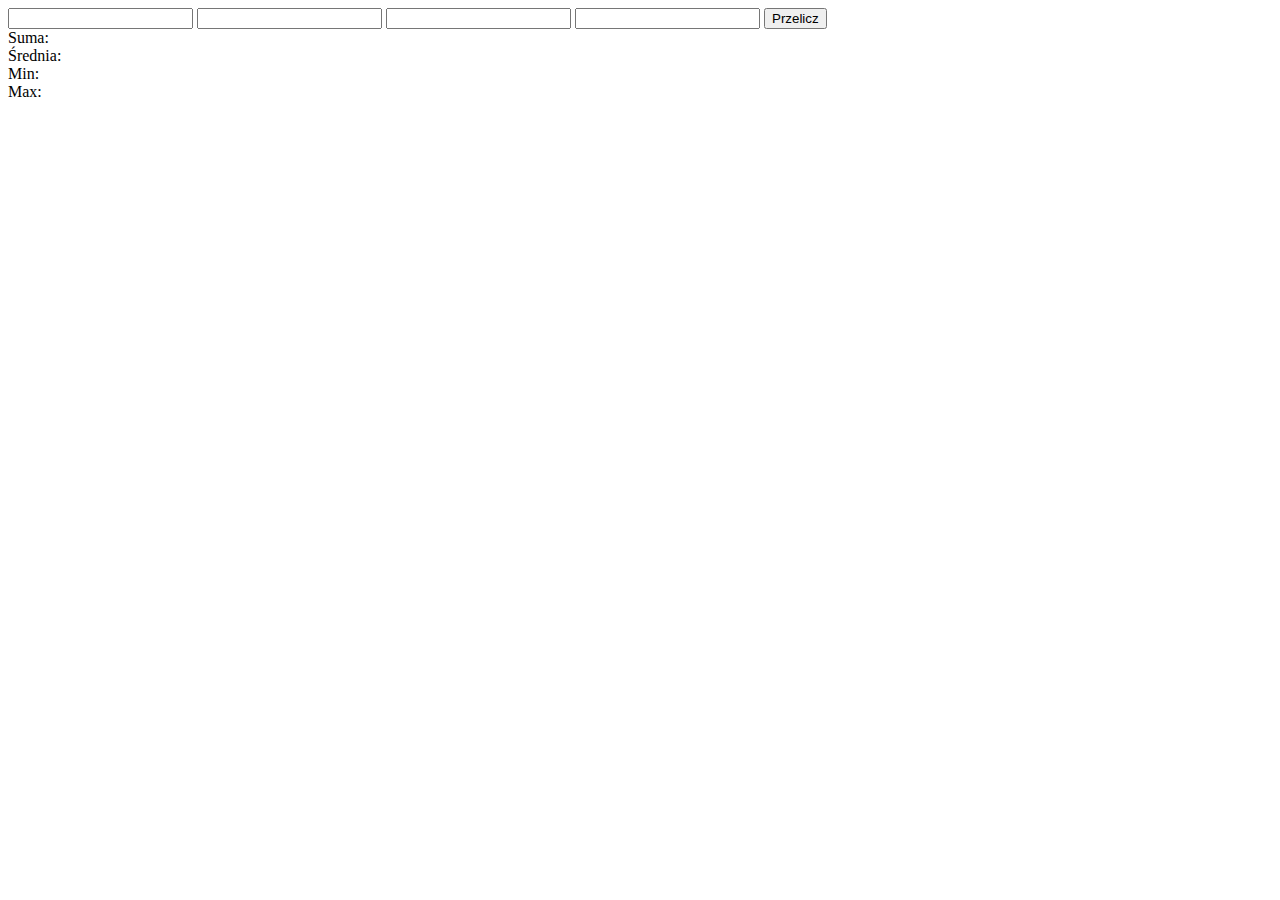
<file: Lab 1 - rozgrzewka/index.html>
<!DOCTYPE html>
<html lang="en">
<head>
    <meta charset="UTF-8">
    <meta name="viewport" content="width=device-width, initial-scale=1.0">
    <title>Rozgrzewka</title>
</head>
<body>
    <div class="content">
        <div class="input">
            <input type="text" id="liczba1">
            <input type="text" id="liczba2">
            <input type="text" id="liczba3">
            <input type="text" id="liczba4">
            <button id="przelicz">Przelicz</button>
        </div>
        <div class="output">
            <div id="suma">Suma: </div>
            <div id="srednia">Średnia: </div>
            <div id="min">Min: </div>
            <div id="max">Max: </div>
        </div>
        <script src="main.js" type="text/javascript"></script>
        <script type="text/javascript"></script>
    </div>
</body>
</html>
</file>
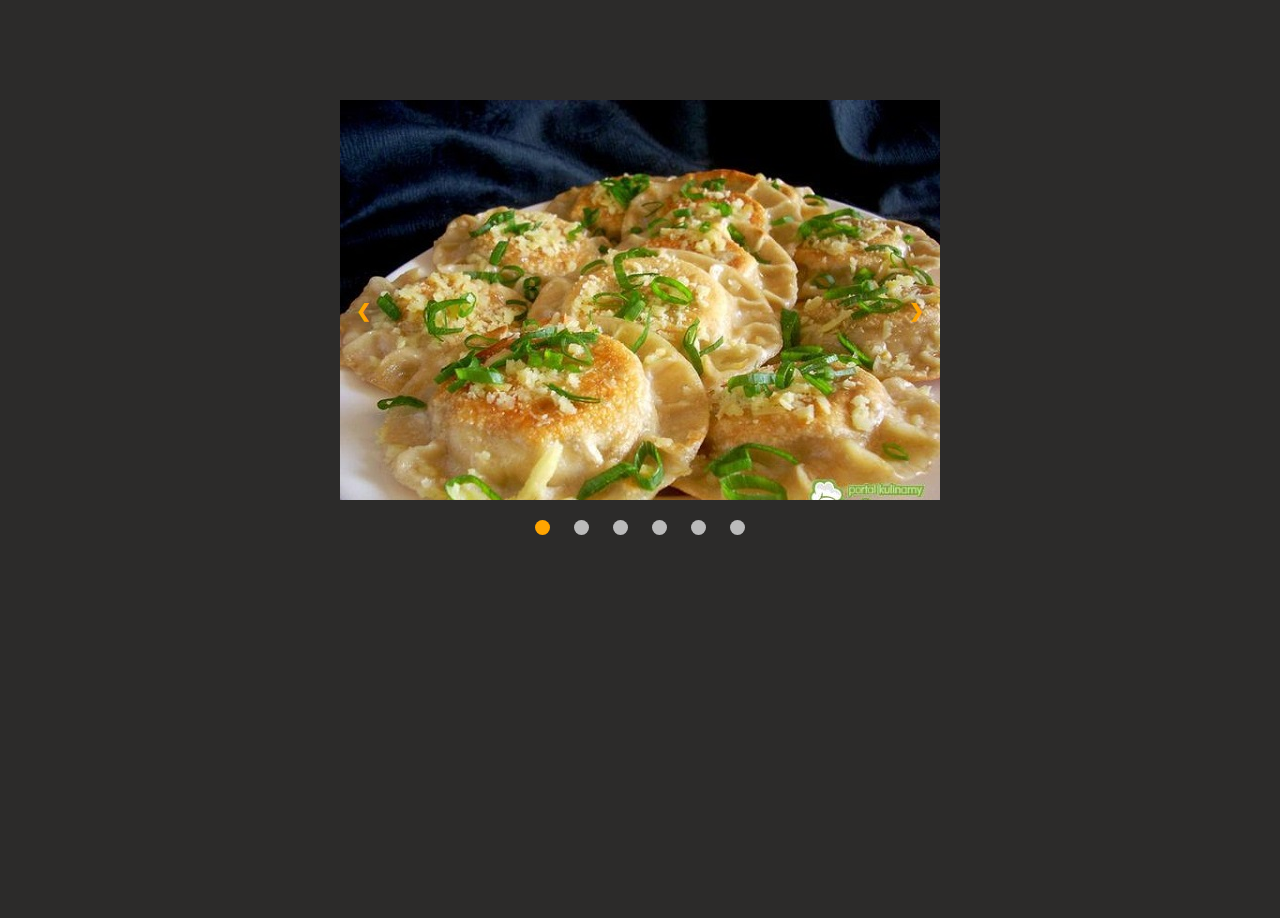
<file: Lab 2 - slider/index.html>
<!DOCTYPE html>
<html lang="en">

<head>
    <meta charset="UTF-8">
    <meta name="viewport" content="width=device-width, initial-scale=1.0">
    <title>Slider</title>
    <link rel="stylesheet" href="style.css">
</head>

<body>
    <div id="slider">

        <div class="slides fade">
            <img src="./images/1.jpg" alt="Image1">
        </div>

        <div class="slides fade">
            <img src="./images/2.jpg" alt="Image2">
        </div>

        <div class="slides fade">
            <img src="./images/3.jpg" alt="Image3">
        </div>

        <div class="slides fade">
            <img src="./images/4.jpg" alt="Image4">
        </div>

        <div class="slides fade">
            <img src="./images/5.jpg" alt="Image5">
        </div>

        <div class="slides fade">
            <img src="./images/6.jpg" alt="Image6">
        </div>

        <div id="first">
            <a class="Previous" onclick="plusSlides(-1)">&#10094;</a>
        </div>

        <div id="second">
            <a class="Next" onclick="plusSlides(1)">&#10095;</a>
        </div>
    </div>

    <div style="text-align:center">
        <span class="dot active" onclick="currentSlide(1)"></span>
        <span class="dot" onclick="currentSlide(2)"></span>
        <span class="dot" onclick="currentSlide(3)"></span>
        <span class="dot" onclick="currentSlide(4)"></span>
        <span class="dot" onclick="currentSlide(5)"></span>
        <span class="dot" onclick="currentSlide(6)"></span>
    </div>

    <main>
    </main>

    <script src="main.js"></script>
</body>

</html>
</file>
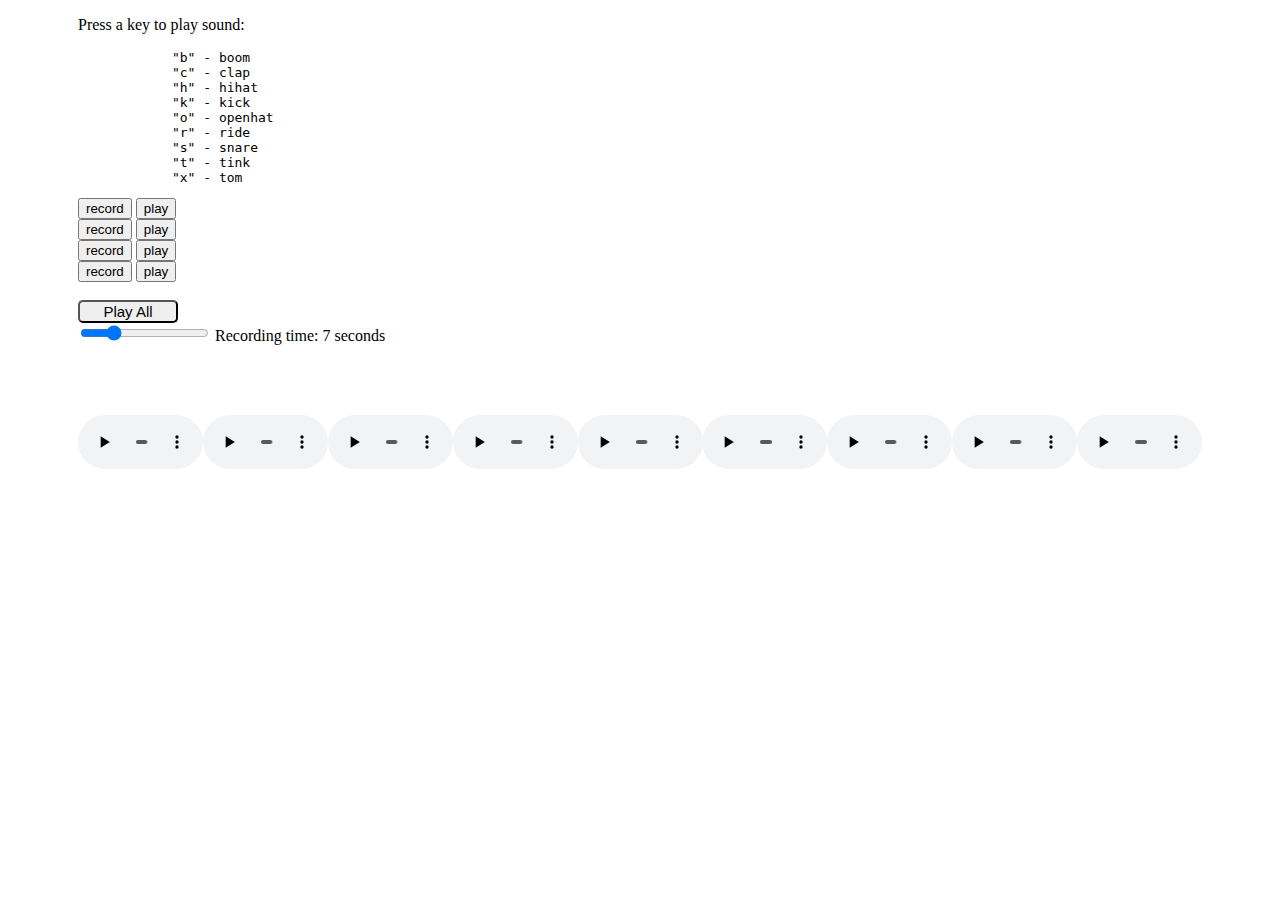
<file: Lab 3 - drumkit/index.html>
<!DOCTYPE html>
<html lang="en">
<head>
    <meta charset="UTF-8">
    <meta name="viewport" content="width=device-width, initial-scale=1.0">
    <title>DrumKit</title>
    <link rel="stylesheet" href="style.css">
</head>
<body>
    <div id="infoBlock">
        <p>Press a key to play sound:</p>
        <pre>
            "b" - boom
            "c" - clap
            "h" - hihat
            "k" - kick
            "o" - openhat
            "r" - ride
            "s" - snare
            "t" - tink
            "x" - tom</pre>
        
        <div class="controls">
            <div>
                <button class="recordBtn lighten">record</button>
                <button class="playBtn">play</button>
            </div>
            <div>
                <button class="recordBtn lighten">record</button>
                <button class="playBtn">play</button>
            </div>
            <div>
                <button class="recordBtn lighten">record</button>
                <button class="playBtn">play</button>
            </div>
            <div>
                <button class="recordBtn lighten">record</button>
                <button class="playBtn">play</button>
            </div><br>
        </div>
        <div class="controls row">
            <button id="playAll">Play All</button>
            <div class="recLength">
                <input type="range" id="recordLenght" min="0" max="30" value="7"/>
                <label id="recordLenghtLabel" for="recordLenght">Recording time: 7 seconds</label>
            </div>
        </div>
        <p id="message"></p>
    </div>
    <div id="soundBlock">
        <audio src="./sounds/boom.wav" controls id="boom"></audio>
        <audio src="./sounds/clap.wav" controls id="clap"></audio>
        <audio src="./sounds/hihat.wav" controls id="hihat"></audio>
        <audio src="./sounds/kick.wav" controls id="kick"></audio>
        <audio src="./sounds/openhat.wav" controls id="openhat"></audio>
        <audio src="./sounds/ride.wav" controls id="ride"></audio>
        <audio src="./sounds/snare.wav" controls id="snare"></audio>
        <audio src="./sounds/tink.wav" controls id="tink"></audio>
        <audio src="./sounds/tom.wav" controls id="tom"></audio>
    <script src="drumkit.js"></script>
    </div>
</body> 
</html>
</file>
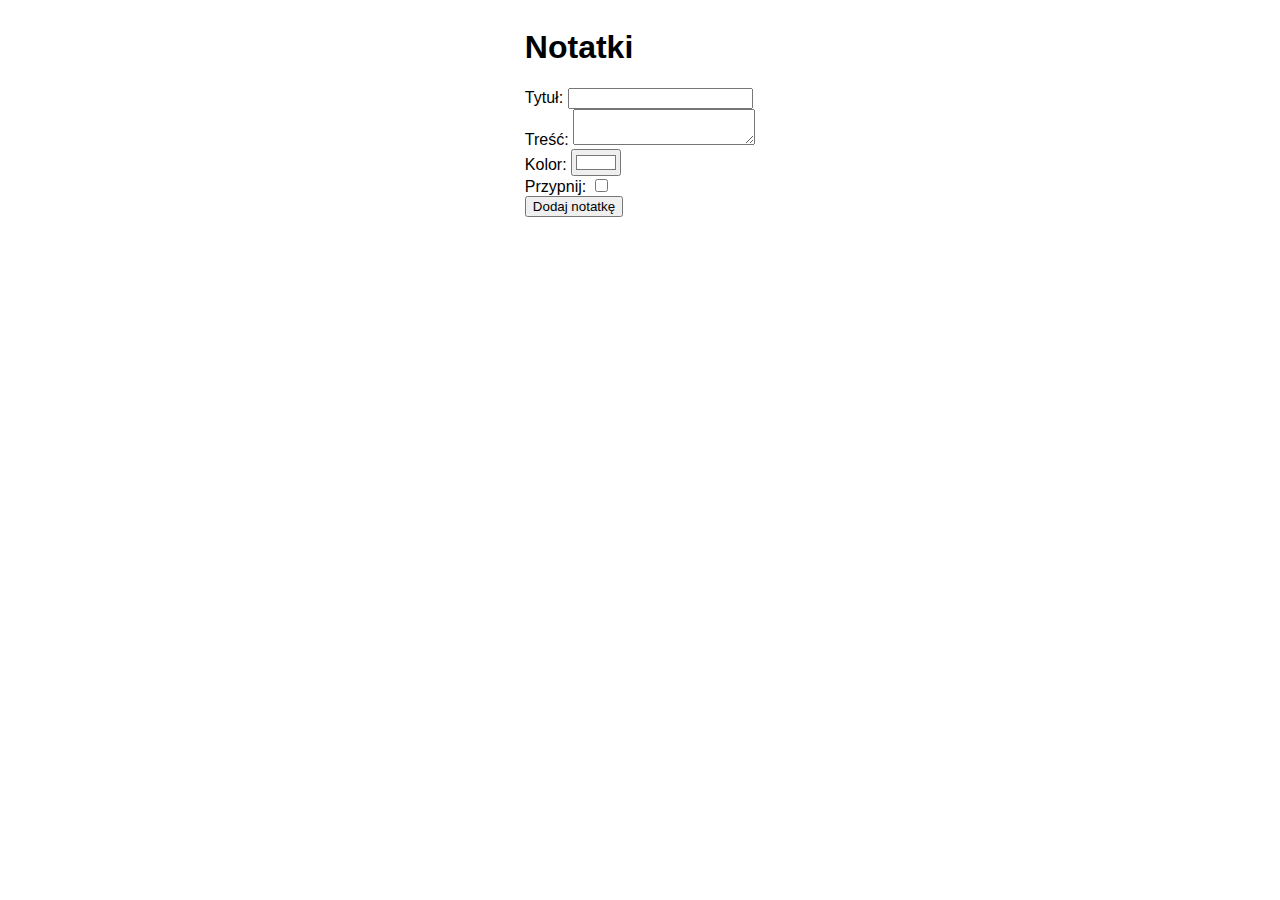
<file: Lab 4 - notekeep/index.html>
<!DOCTYPE html>
<html>
<head>
  <title>Notatnik</title>
  <link rel="stylesheet" href="style.css">
</head>
<body>
  <div id="container">
    <h1>Notatki</h1>
    <form id="add-note-form">
      <label>Tytuł:</label>
      <input type="text" id="title-input">
      <br>
      <label>Treść:</label>
      <textarea id="content-input"></textarea>
      <br>
      <label>Kolor:</label>
      <input type="color" id="color-input" value="#FFFFFF">
      <br>
      <label>Przypnij:</label>
      <input type="checkbox" id="pin-input">
      <br>
      <button type="submit">Dodaj notatkę</button>
    </form>
    <div id="notes-list"></div>
  </div>
  <script src="index.js"></script>
</body>
</html>
</file>
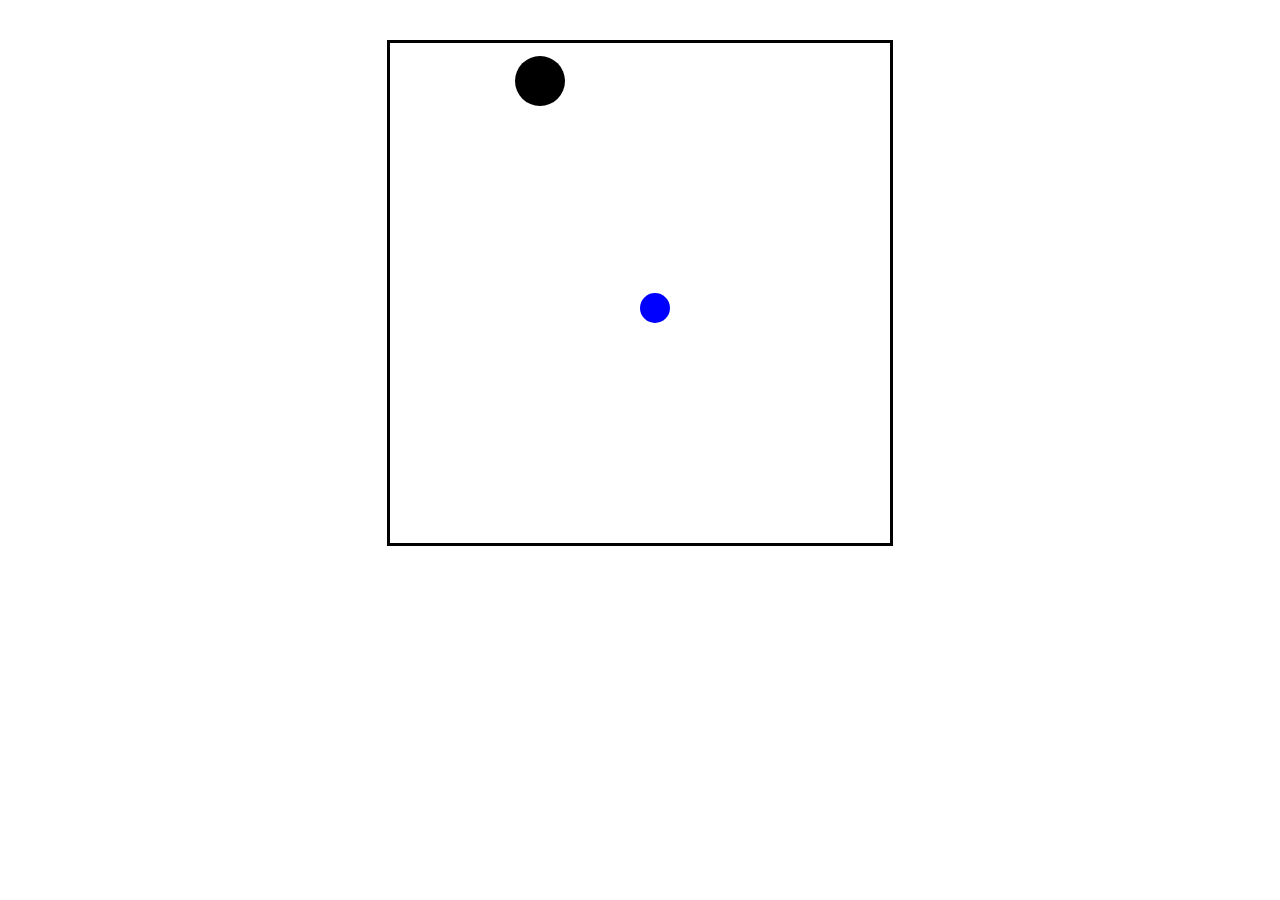
<file: Lab 6 - ball in the hole/index.html>
<!DOCTYPE html>
<html lang="en">
<head>
    <meta charset="UTF-8">
    <meta http-equiv="X-UA-Compatible" content="IE=edge">
    <meta name="viewport" content="width=device-width, initial-scale=1.0">
    <link rel="stylesheet" type="text/css" href="style.css">
    <title>Ball in the hole</title>
</head>
<body>
  <div id="timer"></div>
    <div id="board">
      <div id="ball"></div>
      <div id="hole"></div>
    </div>
    <div id="scoreboard"></div>
    <script type="text/javascript" src="index.js"></script>
  </body>
</html>
</file>
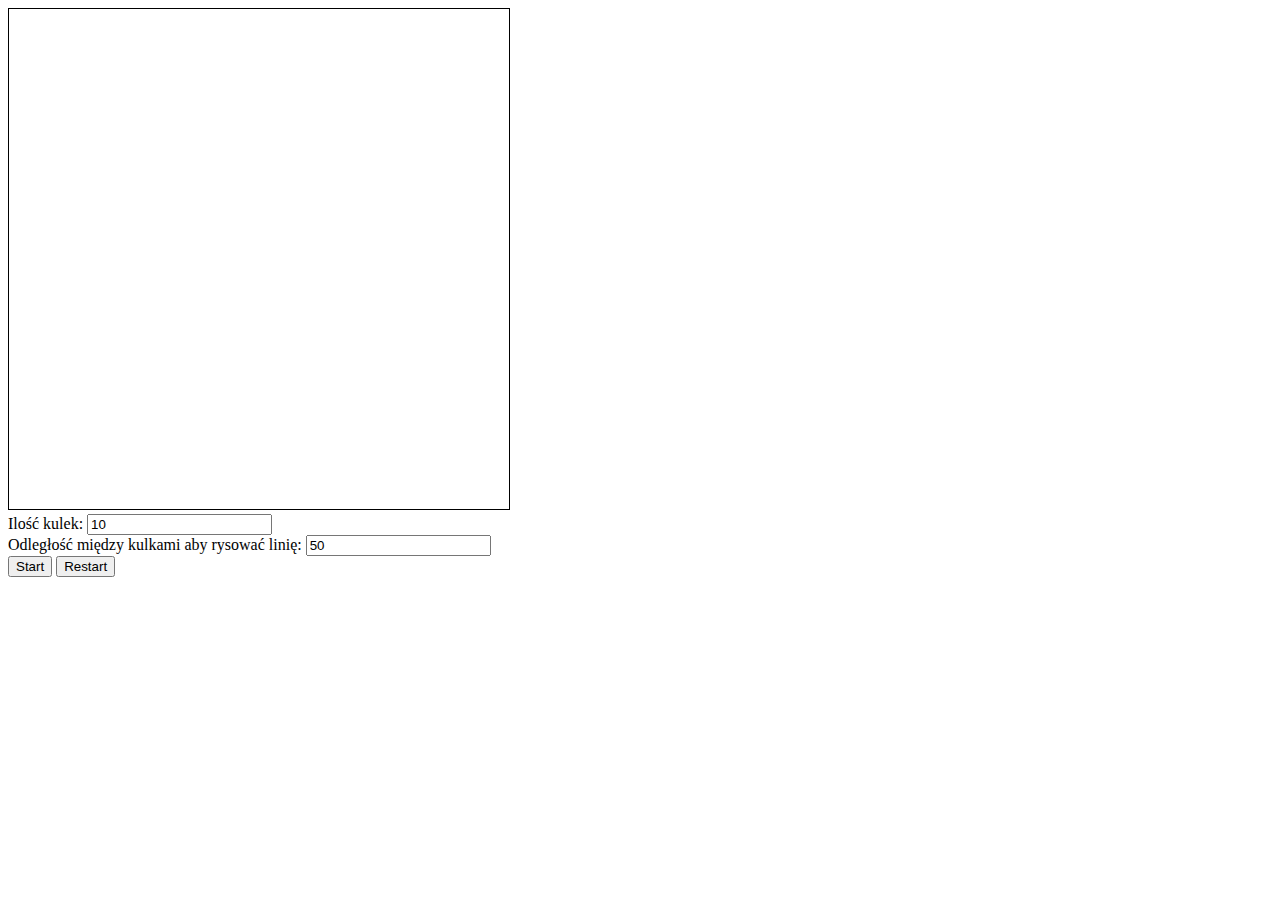
<file: Lab 8 - canvas/index.html>
<!DOCTYPE html>
<html lang="en">
<head>
    <meta charset="UTF-8">
    <meta http-equiv="X-UA-Compatible" content="IE=edge">
    <meta name="viewport" content="width=device-width, initial-scale=1.0">
    <link rel="stylesheet" href="style.css">
    <title>Canvas</title>
</head>
<body>
    <canvas id="myCanvas" width="500" height="500"></canvas>
    <br>
    <label>Ilość kulek:</label>
    <input id="numBalls" type="number" value="10">
    <br>
    <label>Odległość między kulkami aby rysować linię:</label>
    <input id="distance" type="number" value="50">
    <br>
    <button id="startBtn">Start</button>
    <button id="restartBtn">Restart</button>
    <br>
    <p id="ballCounterParagraph"></p>
    <script src="main.js"></script>
  </body>
</html>
</file>
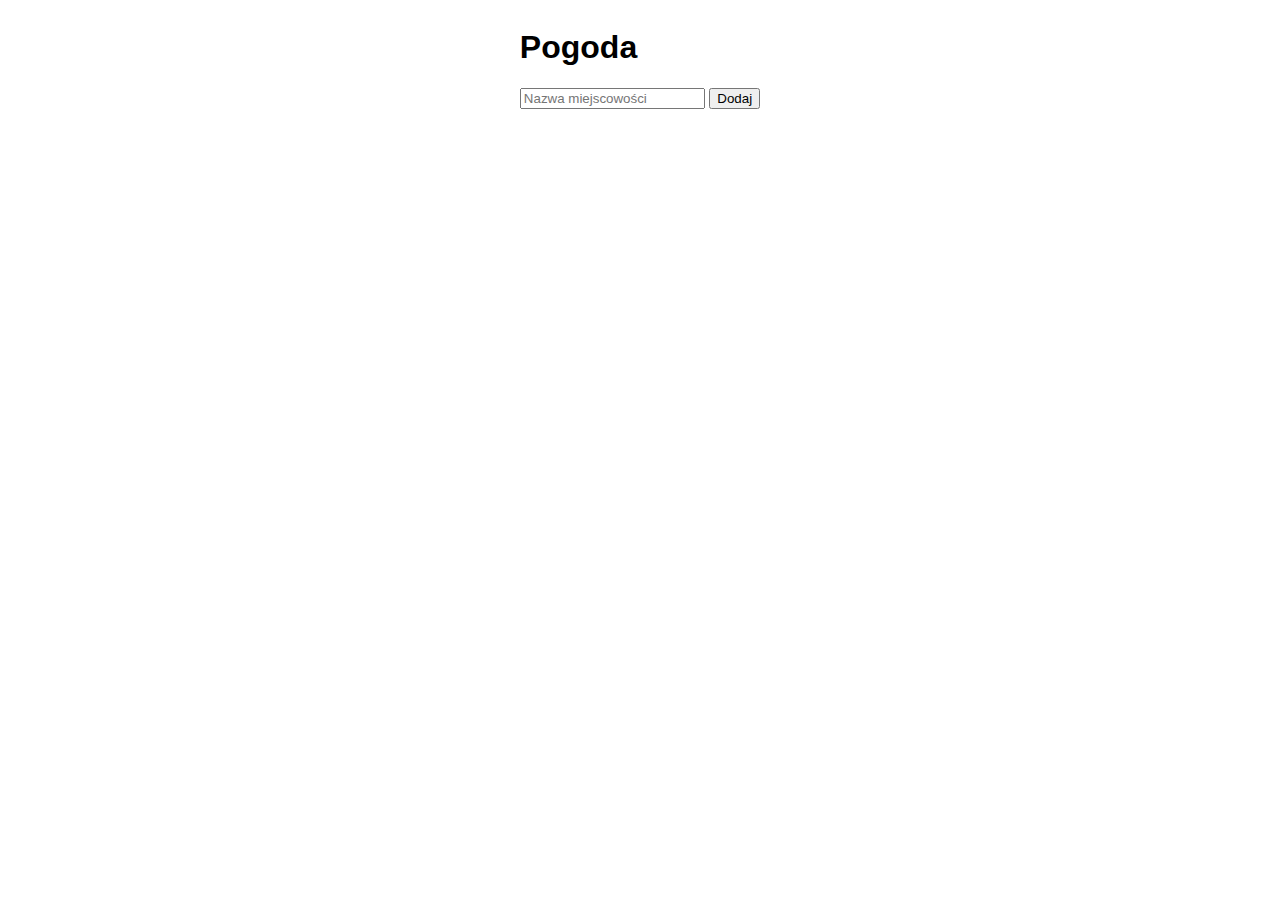
<file: Lab 9 - pogodynka/index.html>
<!DOCTYPE html>
<html lang="en">
<head>
    <meta charset="UTF-8">
    <meta http-equiv="X-UA-Compatible" content="IE=edge">
    <meta name="viewport" content="width=device-width, initial-scale=1.0">
    <title>Pogoda</title>
    <link rel="stylesheet" href="style.css">
</head>
<body>
    <div id="app">
      <h1>Pogoda</h1>
      <form id="location-form">
        <input type="text" placeholder="Nazwa miejscowości" id="location-input" />
        <button type="submit">Dodaj</button>
      </form>
      <div id="locations">
      </div>
    </div>
    <script src="main.js"></script>
  </body>
</html>
</file>
<file: Lab 2 - slider/style.css>
body{
    position: relative;
    height: 90vh;
    background-color: rgb(44, 43, 42);
}

#slider {
    position: relative;
    width: 600px;
    height: 400px;
    overflow: hidden;
    margin: 100px auto 0px auto;
}

#first, #second {
    cursor: pointer;
    position: absolute;
    top: 50%;
    width: auto;
}

#first a, #second a {
    cursor: pointer;
    top: 50%;
    width: auto;
    margin-top: -22px;
    padding: 16px;
    color: orange;
    font-weight: bold;
    font-size: 18px;
    transition: 0.6s ease;
    border-radius: 0 3px 3px 0;
    user-select: none;
}

#second {
    right: 0;
    border-radius: 3px 0 0 3px;
}

.Previous:hover, .Next:hover {
    background-color: #717171;
}

.dot {
    cursor: pointer;
    height: 15px;
    width: 15px;
    margin:20px 10px;
    background-color: #bbb;
    border-radius: 50%;
    display: inline-block;
    transition: background-color 0.6s ease;
}

.active, .dot:hover {
    background-color: orange;
}

.fade {
    animation-name: fade;
    animation-duration: 1.5s;
}
  
@keyframes fade {
    from {opacity: .4}
    to {opacity: 1}
}
</file>
<file: Lab 3 - drumkit/style.css>
.visible {
    display: block;
}

#soundBlock {
    display: flex;
    margin: 70px;
}

#infoBlock {
    margin-left: 70px;
}

.darken{
    background-color: red;
}

#stopRecord, #playAll{
    margin-right: 20px;
    width: 100px;
    font-size: 15px;
    border-radius: 5px;
}

.pulse{
    transform: scale(1.1);
}
</file>
<file: Lab 4 - notekeep/style.css>
body {
  font-family: sans-serif;
  display: flex;
  justify-content: center;
  align-items: center;
}
</file>
<file: Lab 6 - ball in the hole/style.css>
body {
  margin: 0;
  background-color: white;
}

#timer {
  display: block;
  margin: 10px auto;
  width: fit-content;
  height: 10px;
}

#board {
  width: 500px;
  height: 500px;
  border: 3px solid black;
  margin: 20px auto;
  position: relative;
}

#ball {
  width: 30px;
  height: 30px;
  border-radius: 50%;
  background-color: blue;
  position: absolute;
}

#hole {
  width: 50px;
  height: 50px;
  border-radius: 50%;
  background-color: black;
  position: absolute;
}

#scoreboard {
  width: 500px;
  margin: 20px auto;
  text-align: center;
}
</file>
<file: Lab 8 - canvas/style.css>
canvas {
    border: 1px solid black;
  }
</file>
<file: Lab 9 - pogodynka/style.css>
body {
    font-family: sans-serif;
    display: flex;
    justify-content: center;
    align-items: center;
}
</file>
